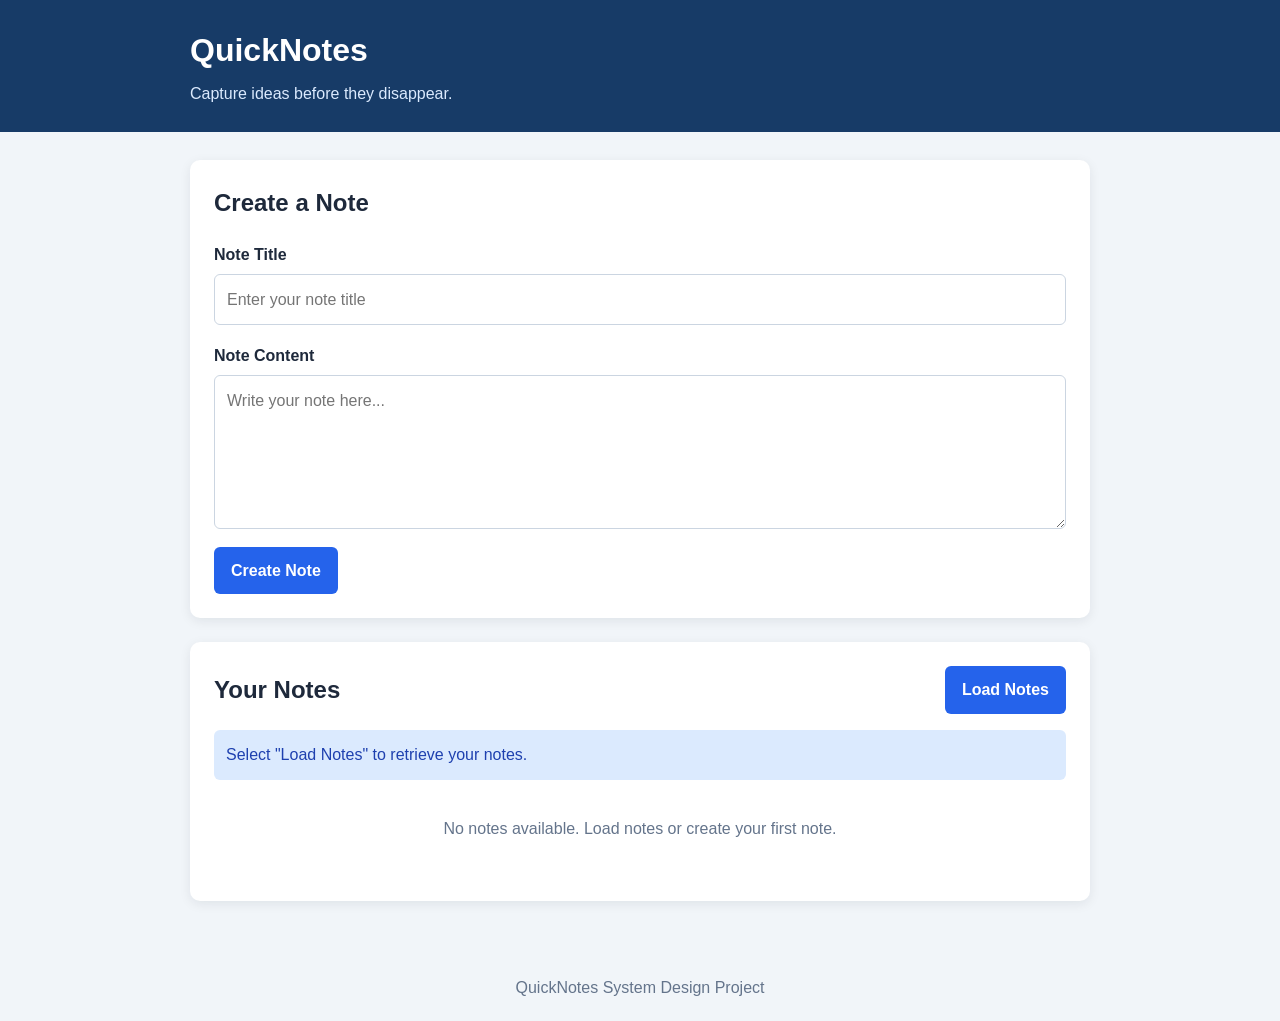
<file: quicknotes-system-design/index.html>
<!DOCTYPE html>
<html lang="en">
<head>
    <meta charset="UTF-8">
    <meta name="viewport" content="width=device-width, initial-scale=1.0">
    <meta name="description" content="QuickNotes REST API client for managing notes.">
    <title>QuickNotes - Notes Manager</title>

    <link rel="stylesheet" href="day7_style.css">
    <script src="api.js" defer></script>
</head>
<body>
    <header class="site-header">
        <div class="container">
            <h1>QuickNotes</h1>
            <p>Capture ideas before they disappear.</p>
        </div>
    </header>

    <main class="container">
        <section class="panel">
            <h2>Create a Note</h2>

            <form id="note-form">
                <div class="form-group">
                    <label for="title-input">Note Title</label>
                    <input
                        type="text"
                        id="title-input"
                        name="title"
                        placeholder="Enter your note title"
                        maxlength="100"
                        required
                    >
                </div>

                <div class="form-group">
                    <label for="body-input">Note Content</label>
                    <textarea
                        id="body-input"
                        name="body"
                        placeholder="Write your note here..."
                        rows="5"
                        required
                    ></textarea>
                </div>

                <button type="submit" id="submit-btn">
                    Create Note
                </button>
            </form>
        </section>

        <section class="panel">
            <div class="section-heading">
                <h2>Your Notes</h2>

                <button type="button" id="load-btn">
                    Load Notes
                </button>
            </div>

            <p id="status" class="status info" role="status" aria-live="polite">
                Select "Load Notes" to retrieve your notes.
            </p>

            <ul id="notes-list" class="notes-list"></ul>
        </section>
    </main>

    <footer class="site-footer">
        <div class="container">
            <p>QuickNotes System Design Project</p>
        </div>
    </footer>
</body>
</html>
</file>
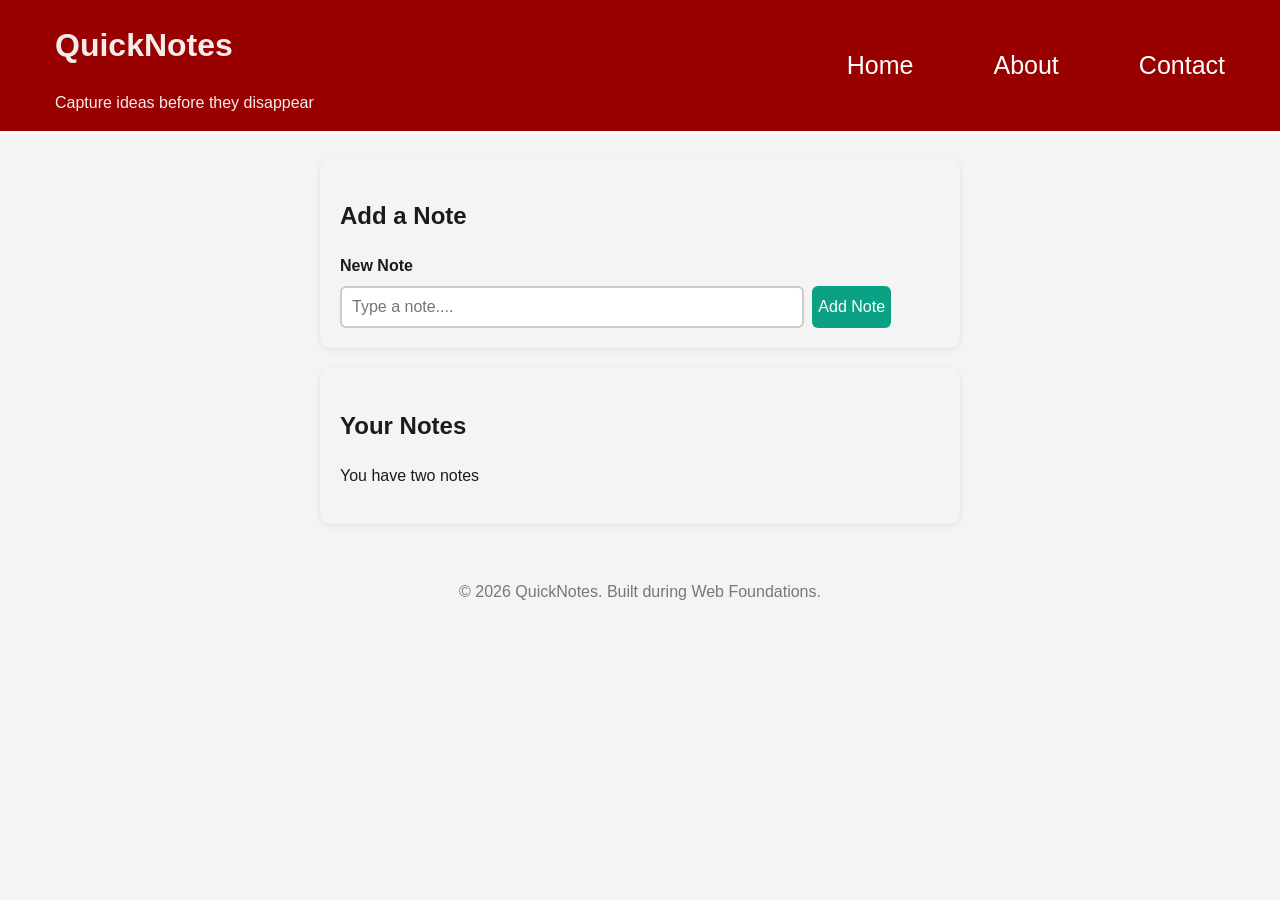
<file: web-foundations-days/day2/index.html>
<!doctype html>
<html lang="en">
  <head>
    <meta charset="UTF-8" />
    <meta name="viewport" content="width=device-width, initial-scale=1.0" />
    <title>quickNotes</title>
    <link rel="stylesheet" href="style.css" />
  </head>
  <body>
    <header>
      <div class="header-content">
        <div>
          <h1>QuickNotes</h1>
          <p>Capture ideas before they disappear</p>
        </div>

        <nav>
          <a href="#">Home</a>
          <a href="#">About</a>
          <a href="#">Contact</a>
        </nav>
      </div>
    </header>
    <main>
      <section>
        <h2>Add a Note</h2>
        <form id="note-form">
          <label for="note-input">New Note</label>
          <input type="text" id="note-input" placeholder="Type a note...." />
          <button type="submit">Add Note</button>
        </form>
      </section>

      <section>
        <h2>Your Notes</h2>
        <p id="note-count">You have two notes</p>
        <ul id="note-lists"></ul>
      </section>
    </main>
    <footer>
      <p>&copy; 2026 QuickNotes. Built during Web Foundations.</p>
    </footer>
    <script src="script.js"></script>
  </body>
</html>
</file>
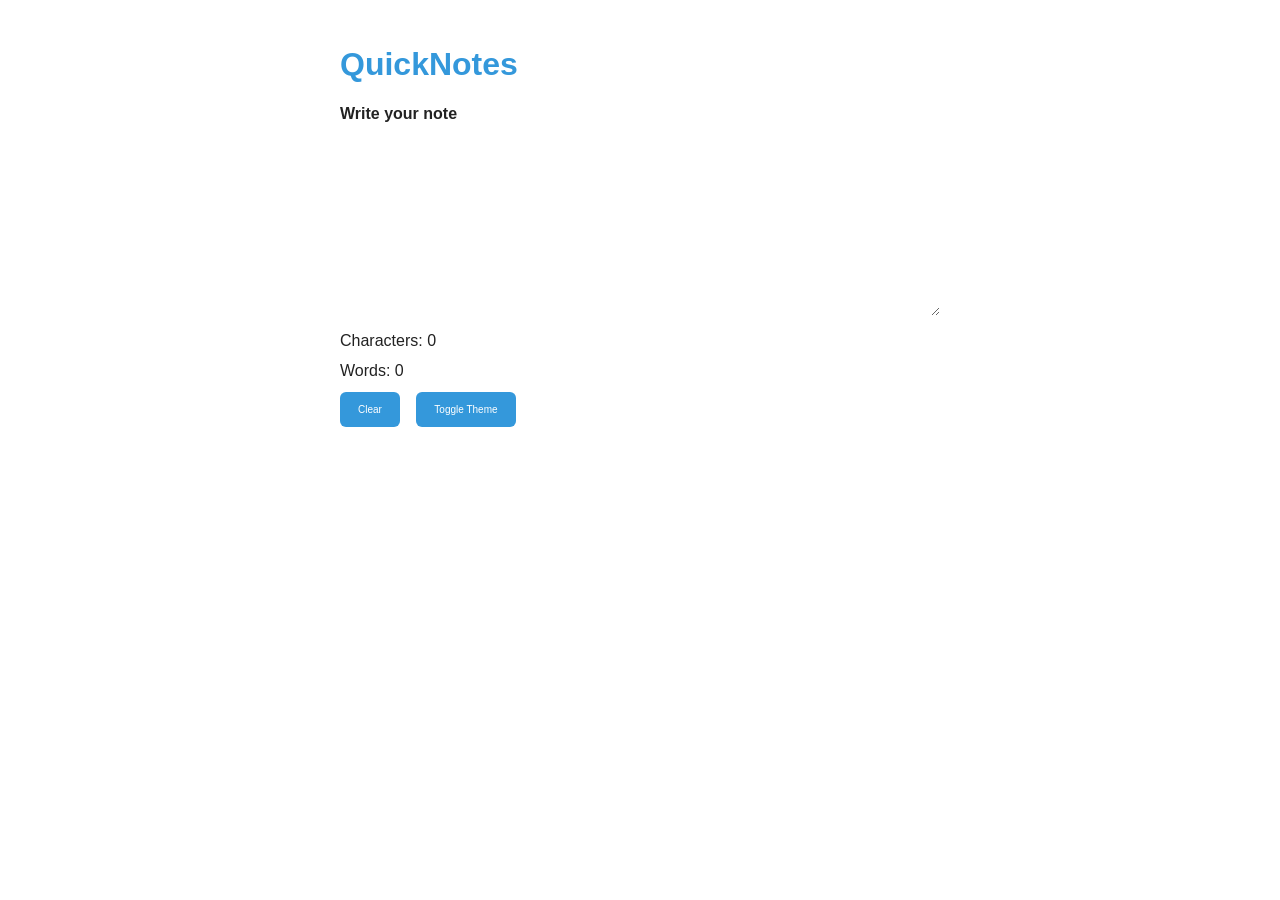
<file: web-foundations-days/day4/day4/index.html>
<!DOCTYPE html>
<html lang="en">
<head>
  <meta charset="UTF-8">
  <meta name="viewport" content="width=device-width, initial-scale=1.0">
  <title>QuickNotes - Day 4</title>
  <link rel="stylesheet" href="style.css">
  
</head>
<body>
  <main>
     <h1>QuickNotes</h1>
  <label id="note-text">Write your note</label>
  <textarea id="note-text" rows="10" cols="50"></textarea>
  <p id="char-count">Characters: 0</p>
  <p id="word-count">Words: 0</p>
  <button id="clear-btn" type="button">Clear</button>
  <button id="theme-toggle" type="button">Toggle Theme</button>
  </main>
 <script src="script.js" defer></script>
</body>
</html>
</file>
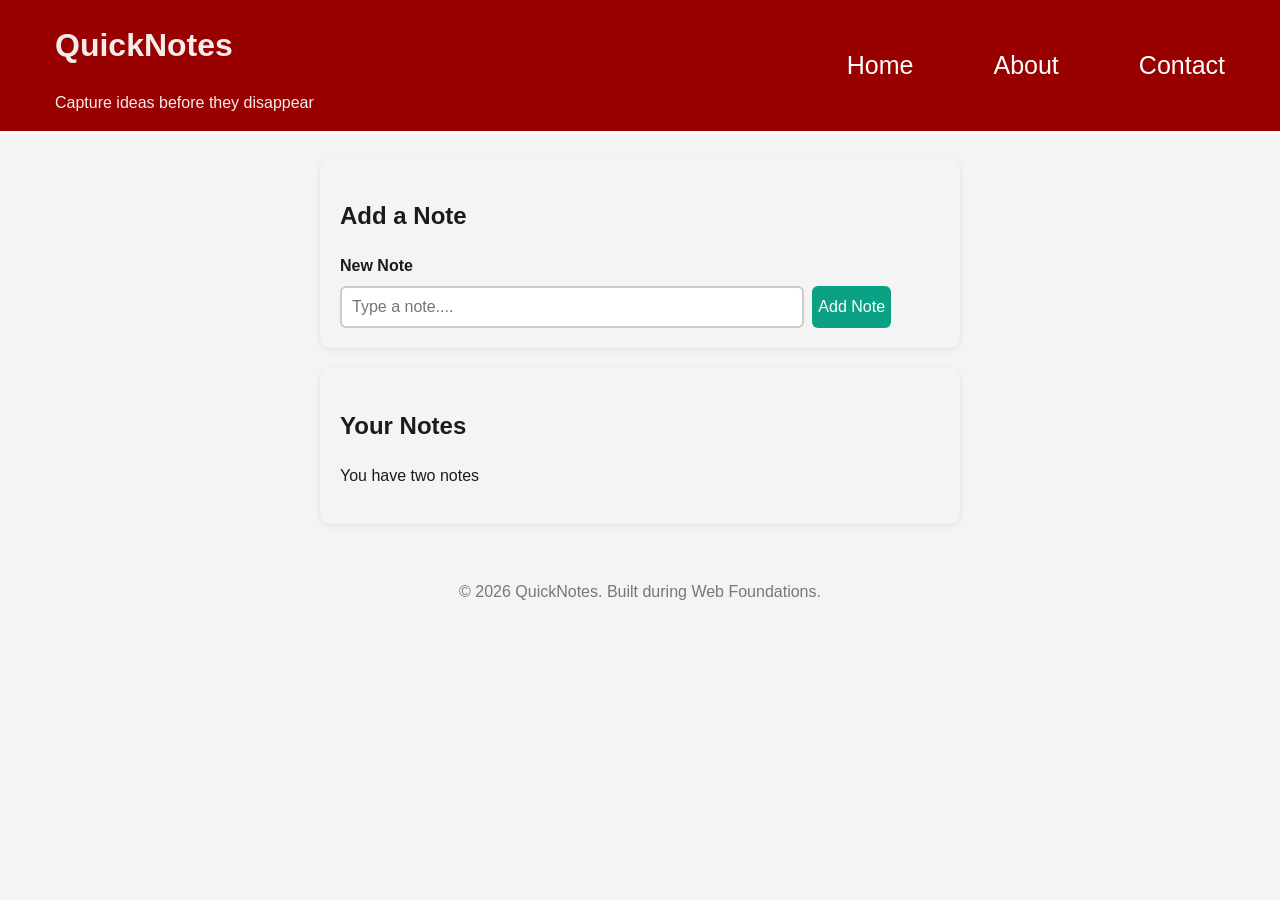
<file: web-foundations-days/day1/day1.html>
<!doctype html>
<html lang="en">
  <head>
    <meta charset="UTF-8" />
    <meta name="viewport" content="width=device-width, initial-scale=1.0" />
    <title>quickNotes</title>
    <link rel="stylesheet" href="style.css" />
    <script src="script.js" defer></script>
  </head>
  <body>
    <header>
      <div class="header-content">
        <div>
          <h1>QuickNotes</h1>
          <p>Capture ideas before they disappear</p>
        </div>

        <nav>
          <a href="#">Home</a>
          <a href="#">About</a>
          <a href="#">Contact</a>
        </nav>
      </div>
    </header>
    <main>
      <section>
        <h2>Add a Note</h2>
        <form id="note-form">
          <label for="note-input">New Note</label>
          <input type="text" id="note-input" placeholder="Type a note...." />
          <button type="submit">Add Note</button>
        </form>
      </section>

      <section>
        <h2>Your Notes</h2>
        <p id="note-count">You have two notes</p>
        <ul id="note-lists"></ul>
      </section>
    </main>
    <footer>
      <p>&copy; 2026 QuickNotes. Built during Web Foundations.</p>
    </footer>
  </body>
</html>
</file>
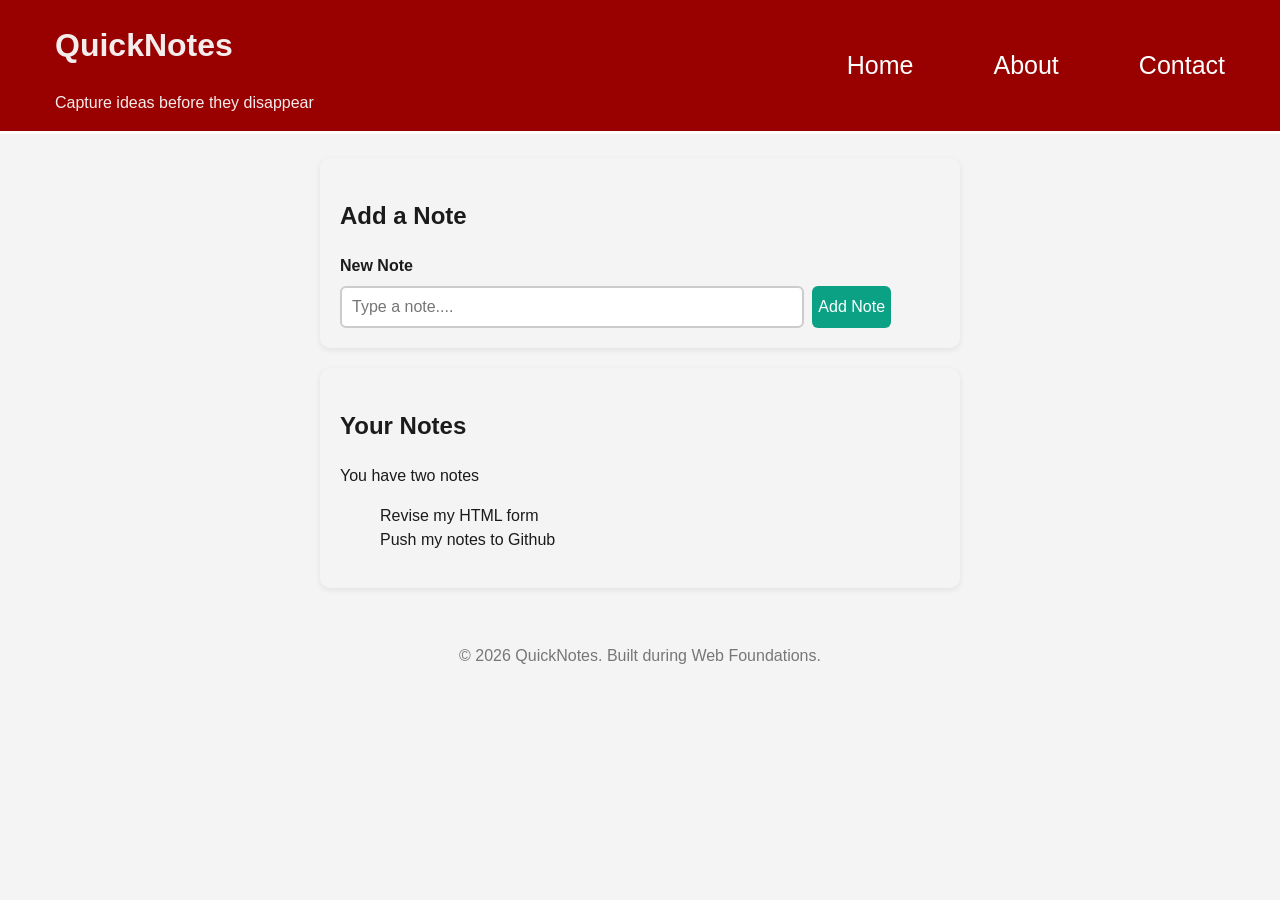
<file: web-foundations-days/day2/about.html>
<!doctype html>
<html lang="en">
  <head>
    <meta charset="UTF-8" />
    <meta name="viewport" content="width=device-width, initial-scale=1.0" />
    <title>quickNotes</title>
    <link rel="stylesheet" href="style.css" />
  </head>
  <body>
    <header>
      <div class="header-content">
        <div>
          <h1>QuickNotes</h1>
          <p>Capture ideas before they disappear</p>
        </div>

        <nav>
          <a href="#">Home</a>
          <a href="#">About</a>
          <a href="#">Contact</a>
        </nav>
      </div>
    </header>
    <main>
      <section>
        <h2>Add a Note</h2>
        <form id="note-form">
          <label for="note-input">New Note</label>
          <input type="text" id="note-input" placeholder="Type a note...." />
          <button type="submit">Add Note</button>
        </form>
      </section>

      <section>
        <h2>Your Notes</h2>
        <p id="note-count">You have two notes</p>
        <ul id="note-lists">
          <li>Revise my HTML form</li>
          <li>Push my notes to Github</li>
        </ul>
      </section>
    </main>
    <footer>
      <p>&copy; 2026 QuickNotes. Built during Web Foundations.</p>
    </footer>
    <script src="script.js" defer></script>
  </body>
</html>
</file>
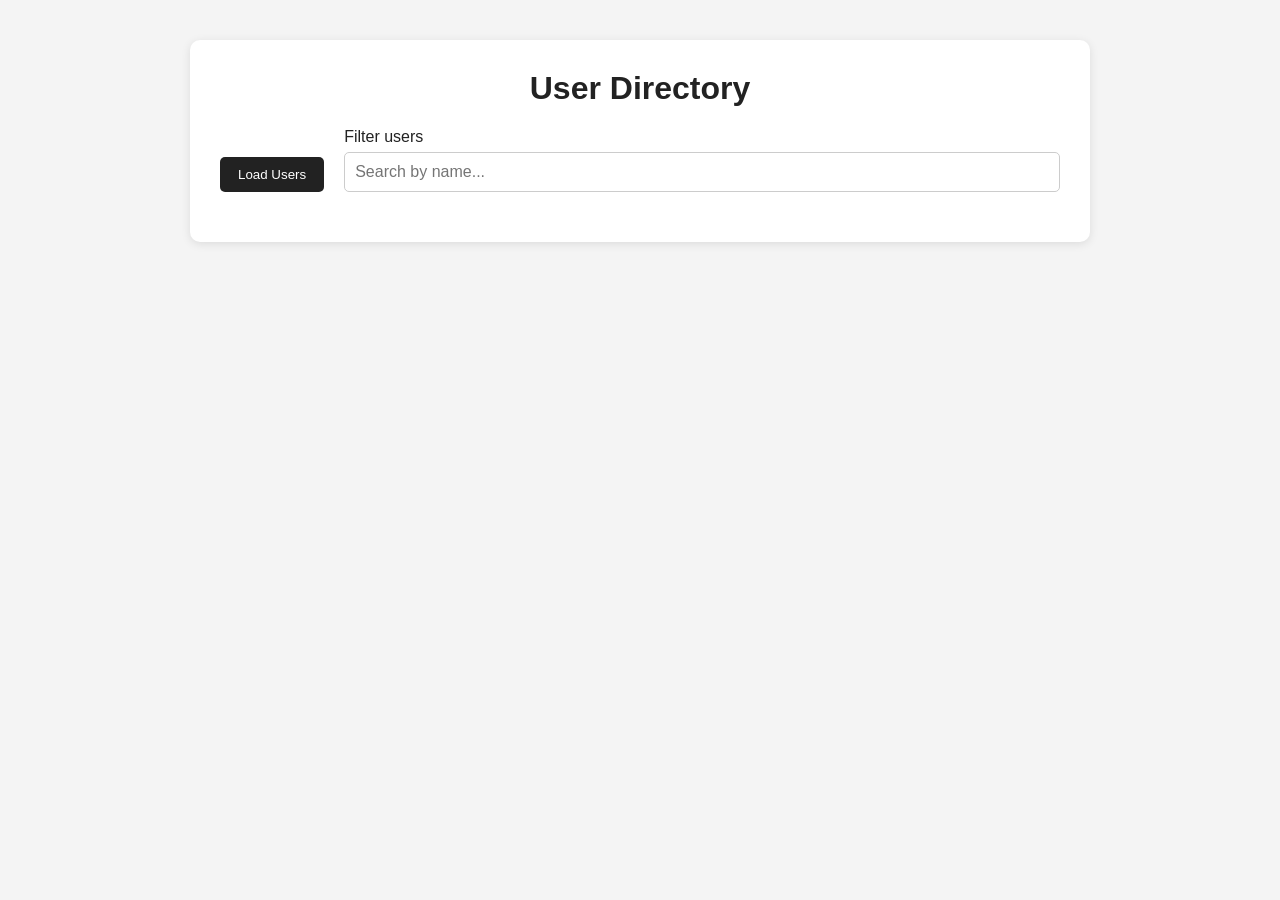
<file: web-foundations-days/day5/day5_index.html>
<!DOCTYPE html>
<html lang="en">
  <head>
    <meta charset="UTF-8" />
    <meta name="viewport" content="width=device-width, initial-scale=1.0" />
    <title>User Directory</title>
    <link rel="stylesheet" href="day5_style.css" />
    <script src="day5_users.js" defer></script>
  </head>
  <body>
    <main class="container">
      <h1>User Directory</h1>

      <div class="controls">
        <button id="load-users">Load Users</button>

        <div class="filter-group">
          <label for="filter-input">Filter users</label>
          <input
            id="filter-input"
            type="text"
            placeholder="Search by name..."
          />
        </div>
      </div>

      <p id="status"></p>

      <ul id="users-list"></ul>
    </main>
  </body>
</html>
</file>
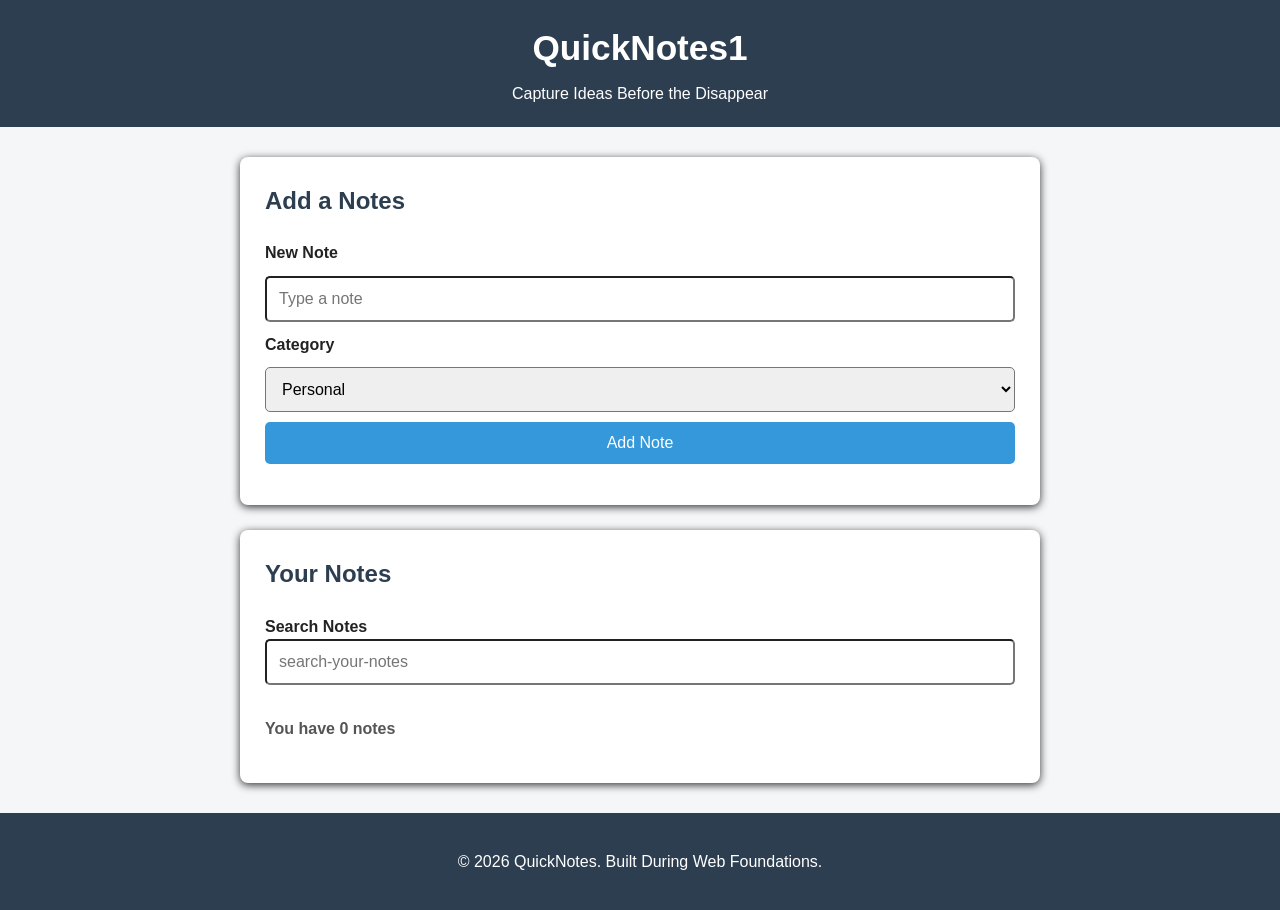
<file: web-foundations-days/quicknotes/project1.html>
<!DOCTYPE html>
<html lang="en">
<head>
    <meta charset="UTF-8">
    <meta name="viewport" content="width=device-width, initial-scale=1.0">
    <title>Quicknotes-app</title>
    <link rel="stylesheet" href="project1/style.css">
    <script src="script.js" defer></script>
</head>
<body>
    <header>
        <h1>QuickNotes1</h1>   
        <p>Capture Ideas Before the Disappear</p>  
    </header>
    <main>
        <section>
            <h2>Add a Notes</h2>
            <form id="note-form">
             <label for="note-input">New Note</label>
            <input type="text" id="note-input" placeholder="Type a note">
            <label for="note-category">Category</label>
            <select id="note-category">
                <option value="personal">Personal</option>
                <option value="work">Work</option>
                <option value="study">Study</option>

                
            </select>
            <button type="submit">Add Note</button>
            </form>
            <p id="error-message"></p>
        </section>

        <section>
            <h2>Your Notes</h2>
            <label for="search-input">Search Notes</label>
            <input type="serch" id="search-input" placeholder="search-your-notes">
            <p id="note-count">You have 0 notes</p>
            <ul id="notes-list"></ul>
        </section>
        
    </main>
    <footer>
    <p>&copy; 2026 QuickNotes. Built During Web Foundations.</p>
    </footer>
    
</body>
</html>
</file>
<file: quicknotes-system-design/day7_style.css>
* {
    box-sizing: border-box;
}

body {
    margin: 0;
    font-family: Arial, Helvetica, sans-serif;
    line-height: 1.6;
    color: #1e293b;
    background: #f1f5f9;
}

.container {
    width: min(900px, calc(100% - 32px));
    margin: 0 auto;
}

.site-header {
    padding: 25px 0;
    color: #ffffff;
    background: #173b67;
}

.site-header h1 {
    margin: 0;
    font-size: 2rem;
}

.site-header p {
    margin: 5px 0 0;
    color: #dbeafe;
}

main {
    padding-top: 28px;
    padding-bottom: 30px;
}

.panel {
    margin-bottom: 24px;
    padding: 24px;
    background: #ffffff;
    border-radius: 10px;
    box-shadow: 0 3px 12px rgba(15, 23, 42, 0.08);
}

h2 {
    margin-top: 0;
}

.form-group {
    margin-bottom: 18px;
}

label {
    display: block;
    margin-bottom: 6px;
    font-weight: bold;
}

input,
textarea {
    display: block;
    width: 100%;
    padding: 12px;
    border: 1px solid #cbd5e1;
    border-radius: 6px;
    font: inherit;
}

input:focus,
textarea:focus {
    outline: 2px solid #bfdbfe;
    border-color: #2563eb;
}

textarea {
    resize: vertical;
}

button {
    padding: 11px 17px;
    border: none;
    border-radius: 6px;
    background: #2563eb;
    color: #ffffff;
    font: inherit;
    font-weight: bold;
    cursor: pointer;
}

button:hover:not(:disabled) {
    background: #1d4ed8;
}

button:focus-visible {
    outline: 3px solid #93c5fd;
    outline-offset: 2px;
}

button:disabled {
    opacity: 0.6;
    cursor: not-allowed;
}

.section-heading {
    display: flex;
    align-items: center;
    justify-content: space-between;
    gap: 16px;
    margin-bottom: 14px;
}

.section-heading h2 {
    margin-bottom: 0;
}

.status {
    padding: 12px;
    border-radius: 6px;
    overflow-wrap: anywhere;
}

.status.info {
    background: #dbeafe;
    color: #1e40af;
}

.status.success {
    background: #dcfce7;
    color: #166534;
}

.status.error {
    background: #fee2e2;
    color: #991b1b;
}

.notes-list {
    display: grid;
    grid-template-columns: repeat(2, minmax(0, 1fr));
    gap: 16px;
    padding: 0;
    list-style: none;
}

.note-card {
    min-width: 0;
    padding: 18px;
    border: 1px solid #e2e8f0;
    border-radius: 8px;
    overflow-wrap: anywhere;
}

.note-card h3 {
    margin-top: 0;
    margin-bottom: 8px;
    color: #173b67;
}

.note-card p {
    white-space: pre-wrap;
}

.delete-btn {
    background: #b91c1c;
}

.delete-btn:hover:not(:disabled) {
    background: #991b1b;
}

.empty-state {
    grid-column: 1 / -1;
    padding: 20px;
    color: #64748b;
    text-align: center;
}

.site-footer {
    padding: 20px 0;
    color: #64748b;
    text-align: center;
}

.site-footer p {
    margin: 0;
}

@media (max-width: 600px) {
    .panel {
        padding: 17px;
    }

    .notes-list {
        grid-template-columns: 1fr;
    }

    .section-heading {
        align-items: flex-start;
        flex-direction: column;
    }

    .section-heading button {
        width: 100%;
    }
}
</file>
<file: web-foundations-days/day2/style.css>
::before,
::after{
    box-sizing: border-box;
}

body{
    margin: 0;
    font-family: segoe UI, arial, sans-serif;
    background-color: #f4f4f4;
    color: #1c1b1b;
    line-height: 1.5;
}
header{
   background-color: #990000;
   color: rgb(245, 236, 236);
   padding: 0px 5px;
   border-bottom: 3px solid white;

}
.header-content{
    display: flex;
    justify-content: space-between;
    align-items: center;
    margin-left: 50px;
}

nav{
    display: flex;
   gap: 30px;
}
nav a{
  color: white;
  text-decoration: none;
  font-size: 25px;
  margin-right: 50px;
}
nav a:hover{
    color: black;
}
ul{
 display: flexbox;
 list-style: none;
text-decoration: none;

}

main{
    max-width: 640px;
    margin: 24px auto;
    padding: 0 16px;
}
section{
    background: #f4f4f4;
    padding: 20px;
    border-radius: 10px;
    margin-bottom: 20px;
    box-shadow: 0 2px 6px rgb(0,0,0,0.08);
}
#note-form{
    display: flex;
    gap: 8px;
    flex-wrap: wrap;
}
#note-form label{
    width: 100%;
    font-weight: bold;
}
#note-input{
    flex: 0.9;
    padding: 10px;
    border: 2px solid #ccc;
    border-radius: 6px;
    font-size: 1rem;
}
button{
    background-color: #0ba184;
    color: white;
    border: none;
    padding: 10 18px;
    border-radius: 6px;
    font-size: 1rem;
    cursor: pointer;
}
button:hover{
    background-color: #088a70;
}
#note-list{
    list-style: none;
    padding: 0;
}
.note{
    background-color: #fffbe6;
    border-left: 4px solid #0ba184;
    padding: 14 16px;
    margin-bottom: 10px;
    border-radius: 6px;
    text-align: center;
}
footer{
    text-align: center;
    color: #777;
    padding: 16px;
}
@media (max-width: 600px) { 
  #note-form { 
    flex-direction: column; 
  } 
}
</file>
<file: web-foundations-days/day4/day4/style.css>
:root{
    background-color: white;
    --text-color: #222222;
    --primary-color: #3498db;
    --border-color:#cccccc;
    --button-color: #3498db;
    --button-text: #ffffff;
}

body.dark{
    background-color: dark;
    color: white;
    border-color: #555555;
    --primary-color: #5dade22;
    --button-background: #5dade2;
    --button-text: #222243;
}

body{
    background-color: var(--background-color);
    font-family: Arial, Helvetica, sans-serif;
    margin: 0;
    color: var(--text-color);
    padding: 25px;
    transition: background-color 0.4s, color 0.3s;
}

main{
    max-width: 600px;
    margin: 0 auto;
}

h1{
    color: var(--primary-color);
}

label{
    display: block;
    margin-bottom: 9px;
    font-weight: bold;

}

textarea{
    width: 100%;
    min-height: 180px;
    padding: 12px;
    box-sizing: border-box;
    border: 2px sold var(--border-color);
    border-radius: 4px;
    background-color: var(--background-color);
    color: var(--text-color);
    font-size: 14px;
    resize: vertical;
}

p{
    margin: 12px 0;
}

.warning{
    color: var(--text-color);
}

.over{
    color: red;
    font-weight: bold;
}

button{
    background-color: var(--button-color);
    color: var(--button-text);
    border: none;
    padding: 12px 18px;
    margin-right: 12px;
    border-radius: 6px;
    cursor: pointer;
    font-size: 10px;
}

button:hover{
    opacity: 0.96;
}
</file>
<file: web-foundations-days/day1/style.css>
::before,
::after{
    box-sizing: border-box;
}

body{
    margin: 0;
    font-family: segoe UI, arial, sans-serif;
    background-color: #f4f4f4;
    color: #1c1b1b;
    line-height: 1.5;
}
header{
   background-color: #990000;
   color: rgb(245, 236, 236);
   padding: 0px 5px;
   border-bottom: 3px solid white;

}
.header-content{
    display: flex;
    justify-content: space-between;
    align-items: center;
    margin-left: 50px;
}

nav{
    display: flex;
   gap: 30px;
}
nav a{
  color: white;
  text-decoration: none;
  font-size: 25px;
  margin-right: 50px;
}
nav a:hover{
    color: black;
}
ul{
 display: flexbox;
 list-style: none;
text-decoration: none;

}

main{
    max-width: 640px;
    margin: 24px auto;
    padding: 0 16px;
}
section{
    background: #f4f4f4;
    padding: 20px;
    border-radius: 10px;
    margin-bottom: 20px;
    box-shadow: 0 2px 6px rgb(0,0,0,0.08);
}
#note-form{
    display: flex;
    gap: 8px;
    flex-wrap: wrap;
}
#note-form label{
    width: 100%;
    font-weight: bold;
}
#note-input{
    flex: 0.9;
    padding: 10px;
    border: 2px solid #ccc;
    border-radius: 6px;
    font-size: 1rem;
}
button{
    background-color: #0ba184;
    color: white;
    border: none;
    padding: 10 18px;
    border-radius: 6px;
    font-size: 1rem;
    cursor: pointer;
}
button:hover{
    background-color: #088a70;
}
#note-list{
    list-style: none;
    padding: 0;
}
.note{
    background-color: #fffbe6;
    border-left: 4px solid #0ba184;
    padding: 14 16px;
    margin-bottom: 10px;
    border-radius: 6px;
    text-align: center;
}
footer{
    text-align: center;
    color: #777;
    padding: 16px;
}
@media (max-width: 600px) { 
  #note-form { 
    flex-direction: column; 
  } 
}
</file>
<file: web-foundations-days/day5/day5_style.css>
* {
    box-sizing: border-box;
}

body {
    margin: 0;
    font-family: Arial, sans-serif;
    background: #f4f4f4;
    color: #222;
}

.container {
    width: 90%;
    max-width: 900px;
    margin: 40px auto;
    background: #fff;
    padding: 30px;
    border-radius: 10px;
    box-shadow: 0 2px 10px rgba(0, 0, 0, 0.1);
}

h1 {
    margin-top: 0;
    text-align: center;
}

.controls {
    display: flex;
    gap: 20px;
    align-items: end;
    margin-bottom: 20px;
}

button {
    padding: 10px 18px;
    border: none;
    border-radius: 5px;
    background: #222;
    color: white;
    cursor: pointer;
}

button:disabled {
    opacity: 0.6;
    cursor: not-allowed;
}

.filter-group {
    flex: 1;
    display: flex;
    flex-direction: column;
    gap: 6px;
}

input {
    padding: 10px;
    border: 1px solid #ccc;
    border-radius: 5px;
    font-size: 16px;
}

#status {
    font-weight: bold;
    margin: 20px 0;
}

#users-list {
    list-style: none;
    padding: 0;
    margin: 0;
}

.user-card {
    border: 1px solid #ddd;
    border-radius: 8px;
    padding: 18px;
    margin-bottom: 12px;
    background: #fafafa;
}

.user-card h2 {
    margin-top: 0;
    margin-bottom: 10px;
}

.user-card p {
    margin: 6px 0;
}

@media (max-width: 600px) {
    .controls {
        flex-direction: column;
        align-items: stretch;
    }

    button {
        width: 100%;
    }
}
</file>
<file: web-foundations-days/quicknotes/project1/style.css>
*{
    box-sizing: border-box;
}

body{
    margin: 0;
    font-family: aril, sans-serif;
    background-color: #f4f6f8;
    color: #222;
    line-height: 1.6;
}
header{
    background-color: #2c3e50;
    color: white;
    padding: 20px 20px;
    text-align: center;
}

header h1{
    margin: 0;
    font-size: 2.2rem;
}

header p{
    margin: 5px 0 0;
    font-size: 1rem;
}

main{
    width: 90%;
    max-width: 800px;
    margin: 30px auto;
}

section{
    background-color: white;
    padding: 25px;
    margin-bottom: 25px;
    border-radius: 8px;
    box-shadow: 0 2px 8px rgb(0,0,0,0.8);
}

section h2{
    margin-top: 0;
    color: #2c3e50;
}

form{
    display: flex;
    flex-direction: column;
    gap: 10px;
}

label{
    font-weight: bold;
}

input, select{
    width: 100%;
    padding: 12px;
    border: 1px sold #ccc;
    border-radius: 5px;
    font-size: 1rem;
}

input:focus, select:focus{
    outline: none;
    border-color: #3498db;
    box-shadow: 0 0 4px rgba(52, 152, 219, 0.3);
}

button{
    padding: 12px 18px;
    border: none;
    border-radius: 5px;
    background-color: #3498db;
    color: white;
    font-size: 1rem;
    cursor: pointer;
}

button:hover{
    background-color: #2980b9;

}

#search-input{
    margin-bottom: 15px;
}

#note-count{
    font-weight: bold;
    color: #555;
}

#note-list{
    list-style: none;
    padding: 0;
    margin: 15px 0 0;
}

#note-list i{
    background-color: #f8f9fa;
    border-left: 4px sold #3498db;
    padding: 12px;
    margin-bottom: 10px;
    border-radius: 4px;
}

#error-message{
    color: #d63031;
    font-weight: bold;
    margin-top: 15px;
}

footer{
    text-align: center;
    padding: 20px;
    background-color: #2c3e50;
    color: white;
    margin-top: 30px;
}

@media(max-width: 600px){
    main{
        width: 95%;
    }
    section{
        padding: 20px;
    }
    header h1{
        font-size: 1rem;
    }
}
</file>
